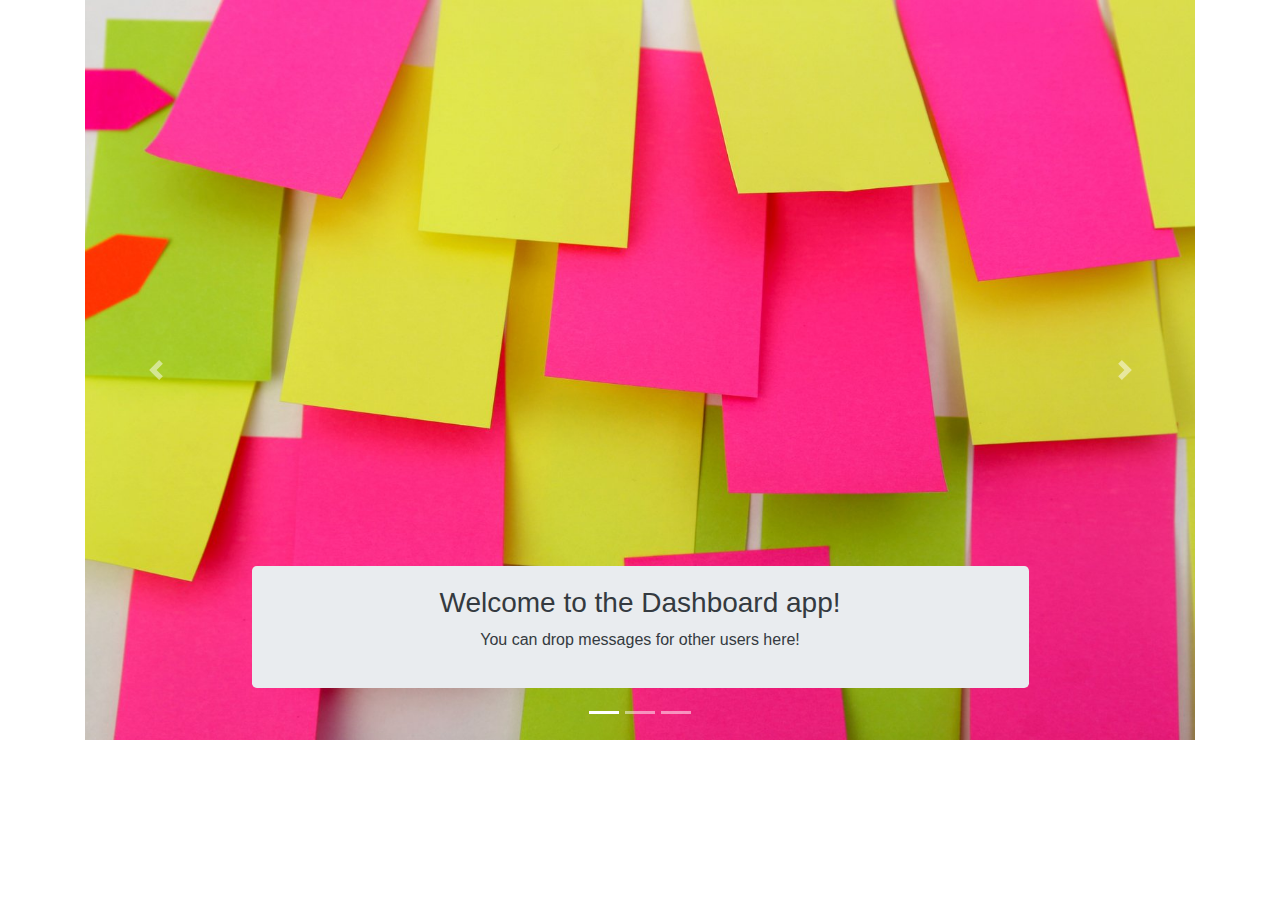
<file: user_dashboard_prototype/index.html>
<!DOCTYPE html>
<html>
<head>
	<title>User dashboard header</title>
	<meta name="viewport" content="width=device-width, initial-scale=1">
	<link rel="stylesheet" href="https://maxcdn.bootstrapcdn.com/bootstrap/4.1.0/css/bootstrap.min.css">
	<script src="https://ajax.googleapis.com/ajax/libs/jquery/3.3.1/jquery.min.js"></script>
	
	<script src="https://maxcdn.bootstrapcdn.com/bootstrap/4.1.0/js/bootstrap.min.js"></script>
	<style>
	  /* Make the image fully responsive */
	  .carousel-inner img {
	      width: 100%;
	      height: 100%;
	  }
	  
	</style>
</head>
<body>

	<!-- this part is for carousal -->
	<div class= "container">
		<div class="row">
		<div id="myCarousel" class="carousel slide container" data-ride="carousel">
			<ol class="carousel-indicators">
			    <li data-target="#myCarousel" data-slide-to="0" class="active"></li>
			    <li data-target="#myCarousel" data-slide-to="1"></li>
			    <li data-target="#myCarousel" data-slide-to="2"></li>
			</ol>
	  		<div class="carousel-inner">
	    		<div class="carousel-item active">
	      			<img class="d-block w-100" src="img1.jpg" alt="First slide"/>
	      			<div class="carousel-caption d-none d-md-block jumbotron text-dark">
		    			<h3>Welcome to the Dashboard app!</h3>
		    			<p>You can drop messages for other users here!</p>
		  			</div>
	    		</div>
			    <div class="carousel-item">
			      <img class="d-block w-100" src="img4.jpg" alt="Second slide"/>
			      	<div class="carousel-caption d-none d-md-block jumbotron text-dark">
		    			<h3>Drop messages to your favorite users!</h3>
		    			<p>You can edit you profile anytime!</p>
		  			</div>
			    </div>
			    
	  		</div>
		  	<a class="carousel-control-prev" href="#myCarousel" role="button" data-slide="prev">
			    <span class="carousel-control-prev-icon" aria-hidden="true"></span>
			    <span class="sr-only">Previous</span>
		  	</a>
		  	<a class="carousel-control-next" href="#myCarousel" role="button" data-slide="next">
			    <span class="carousel-control-next-icon" aria-hidden="true"></span>
			    <span class="sr-only">Next</span>
		  	</a>
		</div>

		<!--end of carousal-->
	</div>

	</div>
	<!-- end of container-->
	<script>
    $('.carousel').carousel({
        interval: 5000 //changes the speed
    })
    </script>


</body>
</html>
</file>
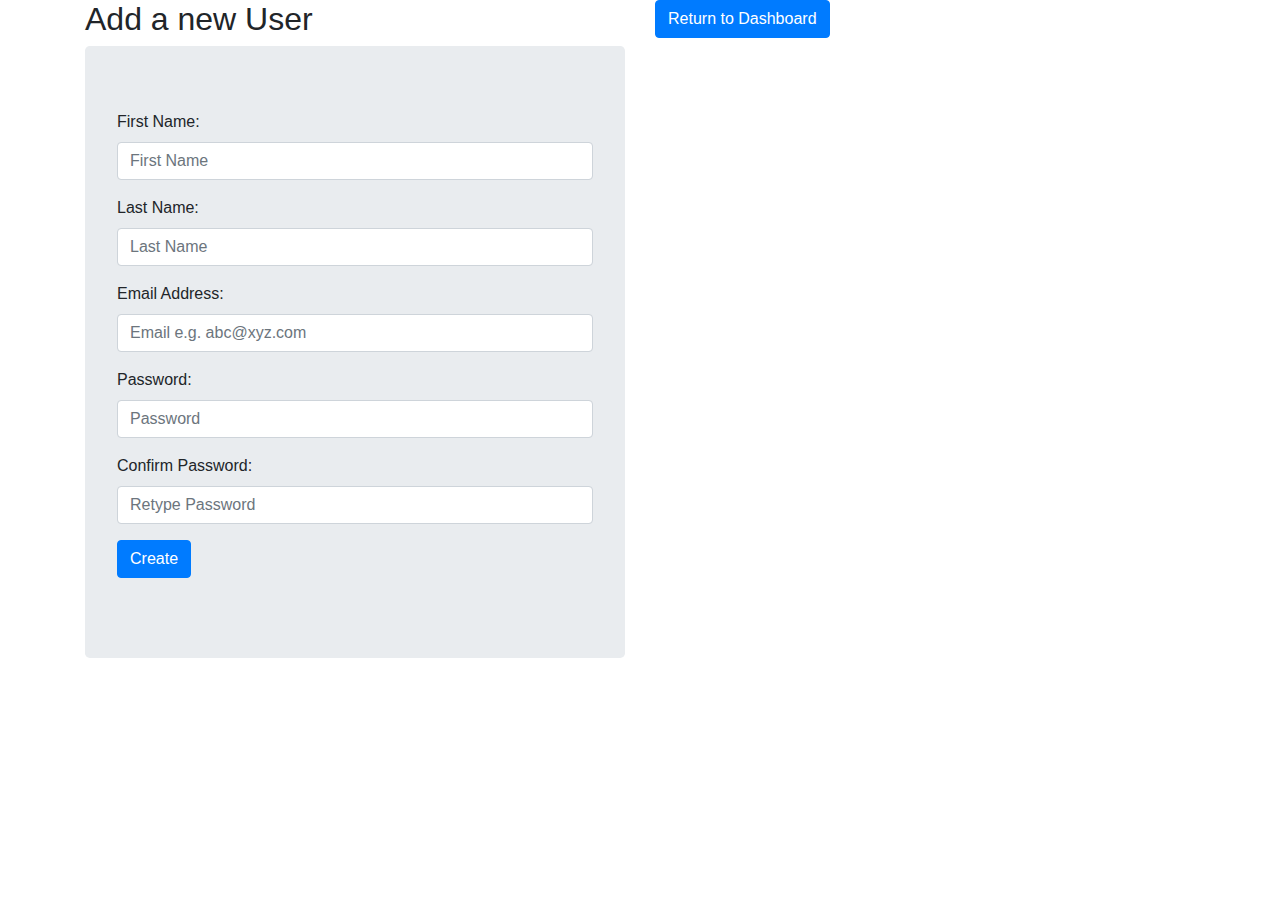
<file: user_dashboard_prototype/addUser.html>
<!DOCTYPE html>
<html>
<head>
	<title>User dashboard header</title>
	<meta name="viewport" content="width=device-width, initial-scale=1">
	<link rel="stylesheet" href="https://maxcdn.bootstrapcdn.com/bootstrap/4.1.0/css/bootstrap.min.css">
	<script src="https://ajax.googleapis.com/ajax/libs/jquery/3.3.1/jquery.min.js"></script>
	
	<script src="https://maxcdn.bootstrapcdn.com/bootstrap/4.1.0/js/bootstrap.min.js"></script>
	
</head>
<body>

	<div class= "container">
		<div class="row">
			<div class="col col-lg-6">
				<h2>Add a new User</h2>
			</div>
			<div class="col col-lg-6">
				<form action="#" method="post">
					<input type="submit" class="btn btn-primary" value="Return to Dashboard"/>
				</form>
			</div>
		</div>
		<div class="row">
			<div class="col col-lg-6">
				<div class="jumbotron">

					<form>
						<div class="form-group">
						    <label for="f_name">First Name:</label>
						    <input type="text" class="form-control" id="f_name" name = "f_name" placeholder="First Name">
						</div>
						<div class="form-group">
						    <label for="l_name">Last Name:</label>
						    <input type="text" class="form-control" id="l_name" name="l_name" placeholder="Last Name">
						</div>
						<div class="form-group">
						    <label for="email">Email Address:</label>
						    <input type="text" class="form-control" id="email" name ="email" placeholder="Email e.g. abc@xyz.com">
						</div>
						<div class="form-group">
						    <label for="password">Password:</label>
						    <input type="password" class="form-control" id="password" name ="password" placeholder="Password">
						</div>
						<div class="form-group">
						    <label for="pw_confirm">Confirm Password:</label>
						    <input type="pw_confirm" class="form-control" id="pw_confirm" name ="pw_confirm" placeholder="Retype Password">
						</div>
						<div class="form-group">
						    
						    <input type="submit" class="btn btn-primary" name ="submit" value="Create">
						</div>
					</form>
				</div>
			</div>
		</div>

	</div>

</body>
</html>
</file>
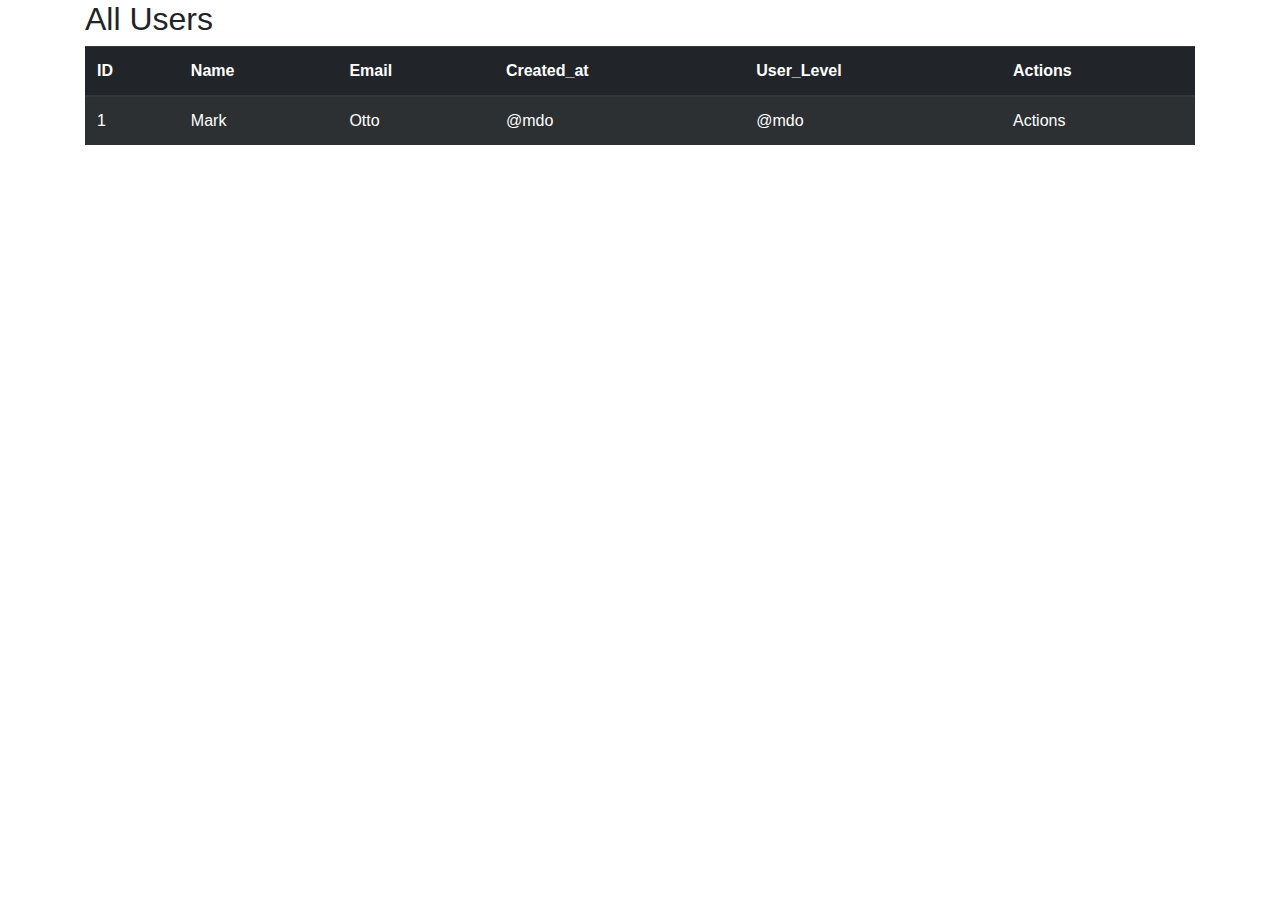
<file: user_dashboard_prototype/dashboard.html>
<!DOCTYPE html>
<html>
<head>
	<title>User dashboard header</title>
	<meta name="viewport" content="width=device-width, initial-scale=1">
	<link rel="stylesheet" href="https://maxcdn.bootstrapcdn.com/bootstrap/4.1.0/css/bootstrap.min.css">
	<script src="https://ajax.googleapis.com/ajax/libs/jquery/3.3.1/jquery.min.js"></script>
	
	<script src="https://maxcdn.bootstrapcdn.com/bootstrap/4.1.0/js/bootstrap.min.js"></script>
	
</head>
<body>
	<div class="container">
		<!-- include header with logoff here-->



		<!--end of header-->
		<h2>All Users</h2>

		<table class="table table-striped table-dark">
		  	<thead>
			    <tr>
			      <th >ID</th>
			      <th >Name</th>
			      <th >Email</th>
			      <th >Created_at</th>
			      <th >User_Level</th>

			      <!--if admin show actions-->
			      <th >Actions</th>
			      <!--end admin-->
			    </tr>
		  	</thead>
		  	<tbody>
			    <tr>
			      <td >1</td>
			      <td>Mark</td>
			      <td>Otto</td>
			      <td>@mdo</td>
			      <td>@mdo</td>
			      <!--if admin show actions-->
			      <td >Actions</td>
			      <!--end admin-->
			    </tr>
			   
		  </tbody>
		</table>



	</div>
</body>
</html>
</file>
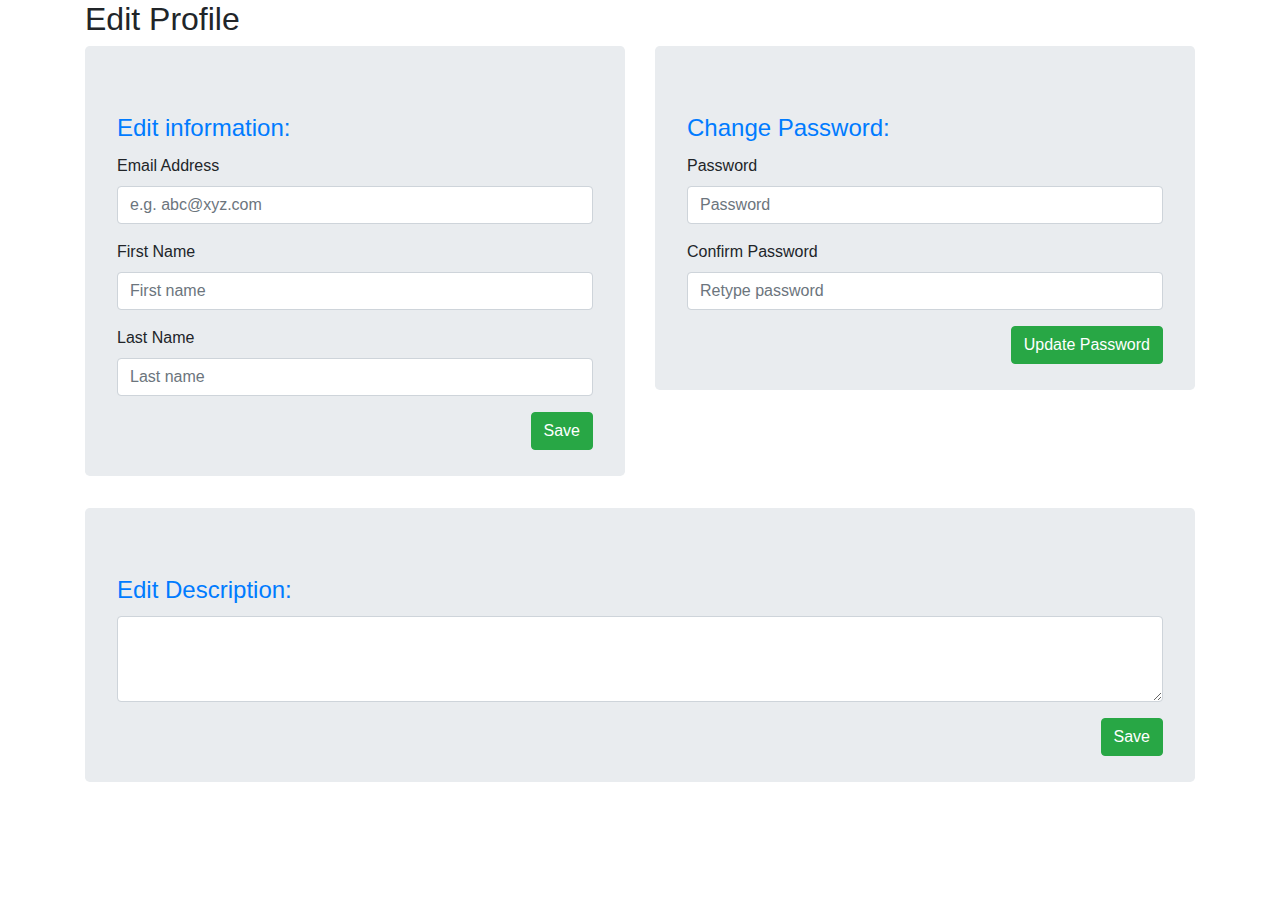
<file: user_dashboard_prototype/editProfile.html>
<!DOCTYPE html>
<html>
<head>
	<title>User dashboard header</title>
	<meta name="viewport" content="width=device-width, initial-scale=1">
	<link rel="stylesheet" href="https://maxcdn.bootstrapcdn.com/bootstrap/4.1.0/css/bootstrap.min.css">
	<script src="https://ajax.googleapis.com/ajax/libs/jquery/3.3.1/jquery.min.js"></script>
	
	<script src="https://maxcdn.bootstrapcdn.com/bootstrap/4.1.0/js/bootstrap.min.js"></script>
	
</head>
<body>

	<div class= "container">
		<h2>Edit Profile</h2>
		<div class="row">
			<fieldset class="col col-lg-6">
				

				<div class="jumbotron">
					<legend class="text-primary">Edit information:</legend>
					<form>
  						<div class="form-group">
						    <label for="email">Email Address</label>
						    <input type="email" class="form-control" id="email" name= "email" placeholder="e.g. abc@xyz.com">
						</div>
						<div class="form-group">
						    <label for="f_name">First Name</label>
						    <input type="text" class="form-control" id="f_name" name="f_name" placeholder="First name">
						</div>
						<div class="form-group">
						    <label for="l_name">Last Name</label>
						    <input type="text" class="form-control" id="l_name" name= "l_name" placeholder="Last name">
						</div>
						<div class="form-group">
						    
						    <input type="submit" class="btn btn-success float-right"  name= "save" value="Save">
						</div>
					</form>
				</div>
			</fieldset>
			<fieldset class="col col-lg-6 ">
				<div class ="jumbotron">
					<legend class="text-primary">Change Password:</legend>
					<form>
  						<div class="form-group">
						    <label for="password">Password</label>
						    <input type="password" class="form-control" id="password" name= "password" placeholder="Password">
						</div>
						<div class="form-group">
						    <label for="pw_confirm">Confirm Password</label>
						    <input type="password" class="form-control" id="pw_confirm" name="pw_confirm" placeholder="Retype password">
						</div>
						<div class="form-group">
						    
						    <input type="submit" class="btn btn-success float-right"  name= "update" value="Update Password">
						</div>
						
					</form>
				</div>
			</fieldset>
		</div>
		<div class="row">
			<fieldset class="col col-lg-12">
				<div class ="jumbotron">
					<legend class="text-primary">Edit Description:</legend>
					<form>
  						<div class="form-group">
  							<textarea class="form-control" id="desc" name="desc" rows="3"></textarea>   
						</div>
						<div class="form-group">
						    
						    <input type="submit" class="btn btn-success float-right"  name= "saved" value="Save">
						</div>
					</form>
				</div>
			</fieldset>
		</div>

	</div>

</body>
</html>
</file>
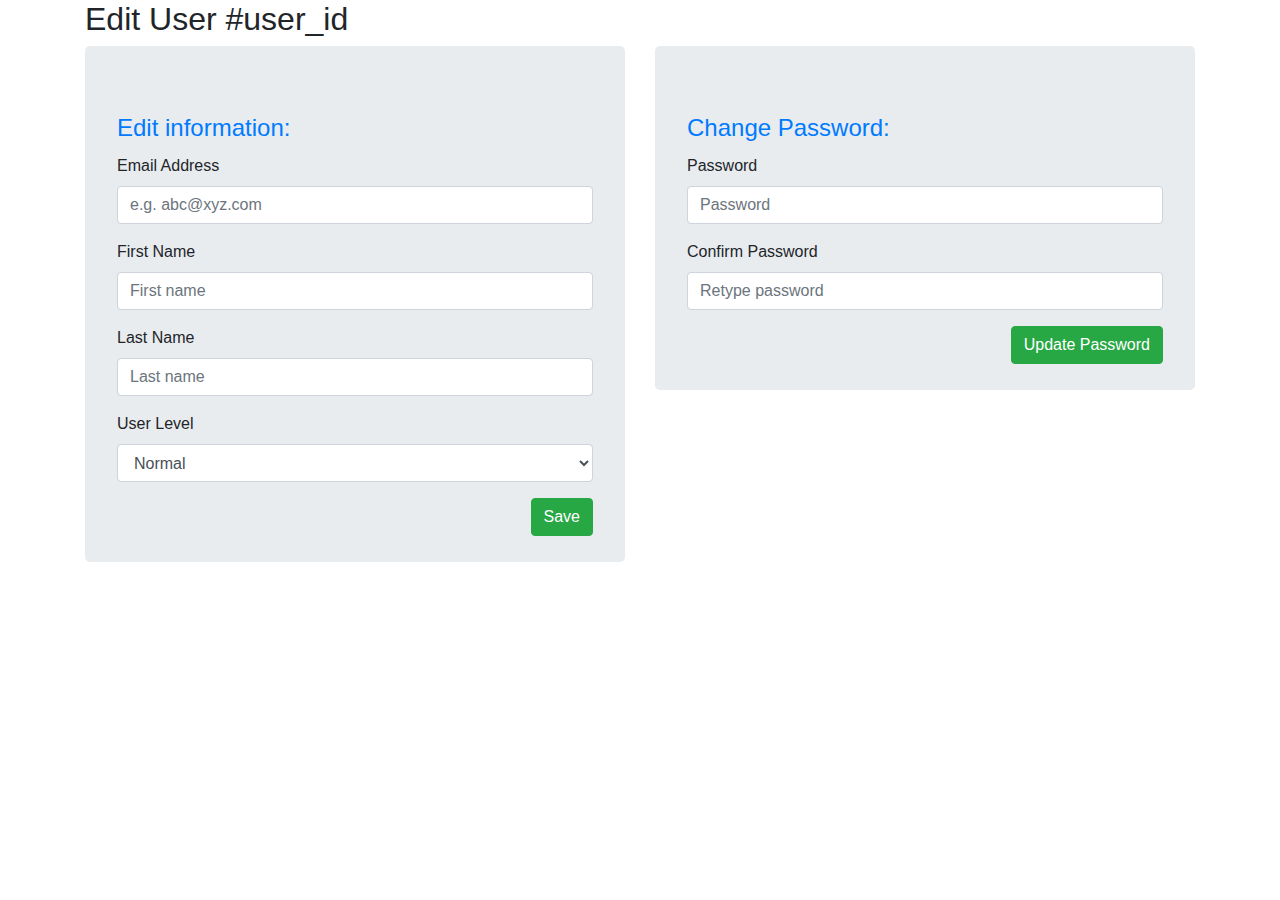
<file: user_dashboard_prototype/editUser.html>
<!DOCTYPE html>
<html>
<head>
	<title>User dashboard header</title>
	<meta name="viewport" content="width=device-width, initial-scale=1">
	<link rel="stylesheet" href="https://maxcdn.bootstrapcdn.com/bootstrap/4.1.0/css/bootstrap.min.css">
	<script src="https://ajax.googleapis.com/ajax/libs/jquery/3.3.1/jquery.min.js"></script>
	
	<script src="https://maxcdn.bootstrapcdn.com/bootstrap/4.1.0/js/bootstrap.min.js"></script>
	
</head>
<body>

	<div class= "container">
		<h2>Edit User #user_id</h2>
		<div class="row">
			<fieldset class="col col-lg-6">
				

				<div class="jumbotron">
					<legend class="text-primary">Edit information:</legend>
					<form>
  						<div class="form-group">
						    <label for="email">Email Address</label>
						    <input type="email" class="form-control" id="email" name= "email" placeholder="e.g. abc@xyz.com">
						</div>
						<div class="form-group">
						    <label for="f_name">First Name</label>
						    <input type="text" class="form-control" id="f_name" name="f_name" placeholder="First name">
						</div>
						<div class="form-group">
						    <label for="l_name">Last Name</label>
						    <input type="text" class="form-control" id="l_name" name= "l_name" placeholder="Last name">
						</div>
						<div class="form-group">
						    <label for="">User Level</label>
							<select class="form-control" id="">
							    <option>Normal</option>
							    <option>Admin</option>
							</select>
						</div>
						<div class="form-group">
						    
						    <input type="submit" class="btn btn-success float-right"  name= "save" value="Save">
						</div>
					</form>
				</div>
			</fieldset>
			<fieldset class="col col-lg-6 ">
				<div class ="jumbotron">
					<legend class="text-primary">Change Password:</legend>
					<form>
  						<div class="form-group">
						    <label for="password">Password</label>
						    <input type="password" class="form-control" id="password" name= "password" placeholder="Password">
						</div>
						<div class="form-group">
						    <label for="pw_confirm">Confirm Password</label>
						    <input type="password" class="form-control" id="pw_confirm" name="pw_confirm" placeholder="Retype password">
						</div>
						<div class="form-group">
						    
						    <input type="submit" class="btn btn-success float-right"  name= "update" value="Update Password">
						</div>
						
					</form>
				</div>
			</fieldset>
		</div>

	</div>

</body>
</html>
</file>
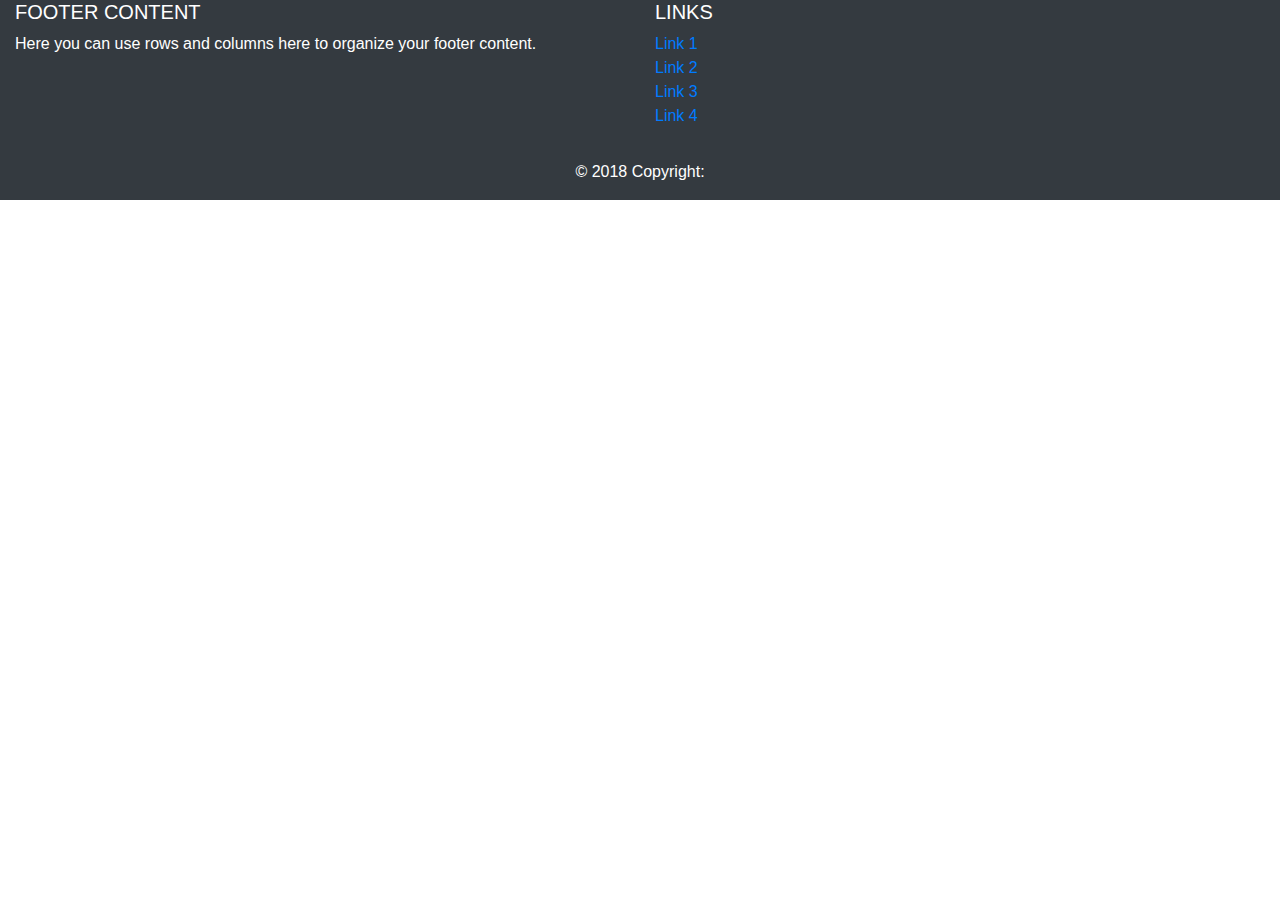
<file: user_dashboard_prototype/footer.html>
<!DOCTYPE html>
<html>
<head>
  <title></title>
  <meta name="viewport" content="width=device-width, initial-scale=1">
  <link rel="stylesheet" href="https://maxcdn.bootstrapcdn.com/bootstrap/4.1.0/css/bootstrap.min.css">
  <script src="https://ajax.googleapis.com/ajax/libs/jquery/3.3.1/jquery.min.js"></script>
  
  <script src="https://maxcdn.bootstrapcdn.com/bootstrap/4.1.0/js/bootstrap.min.js"></script>
  <link rel="stylesheet" href="https://stackpath.bootstrapcdn.com/font-awesome/4.7.0/css/font-awesome.min.css">
</head>
<body>

<footer class="container-fluid bg-dark sticky-bottom">
  <div class=" text-center text-md-left text-white">
    <div class="row">
      <div class="col-md-6 mt-md-0 mt-3">
        <!-- Content -->
        <h5 class="text-uppercase">Footer Content</h5>
        <p>Here you can use rows and columns here to organize your footer content.</p>

      </div>
      <hr class="clearfix w-100 d-md-none pb-3">

      <div class="col-md-6 mb-md-0 mb-3">

        <h5 class="text-uppercase">Links</h5>

        <ul class="list-unstyled">
          <li>
            <a href="#!">Link 1</a>
          </li>
          <li>
            <a href="#!">Link 2</a>
          </li>
          <li>
            <a href="#!">Link 3</a>
          </li>
          <li>
            <a href="#!">Link 4</a>
          </li>
        </ul>

      </div>

    </div>

  </div>
 
  <div class="footer-copyright text-center text-white py-3">© 2018 Copyright:
  </div>
  

</footer>
                

</body>
</html>
</file>
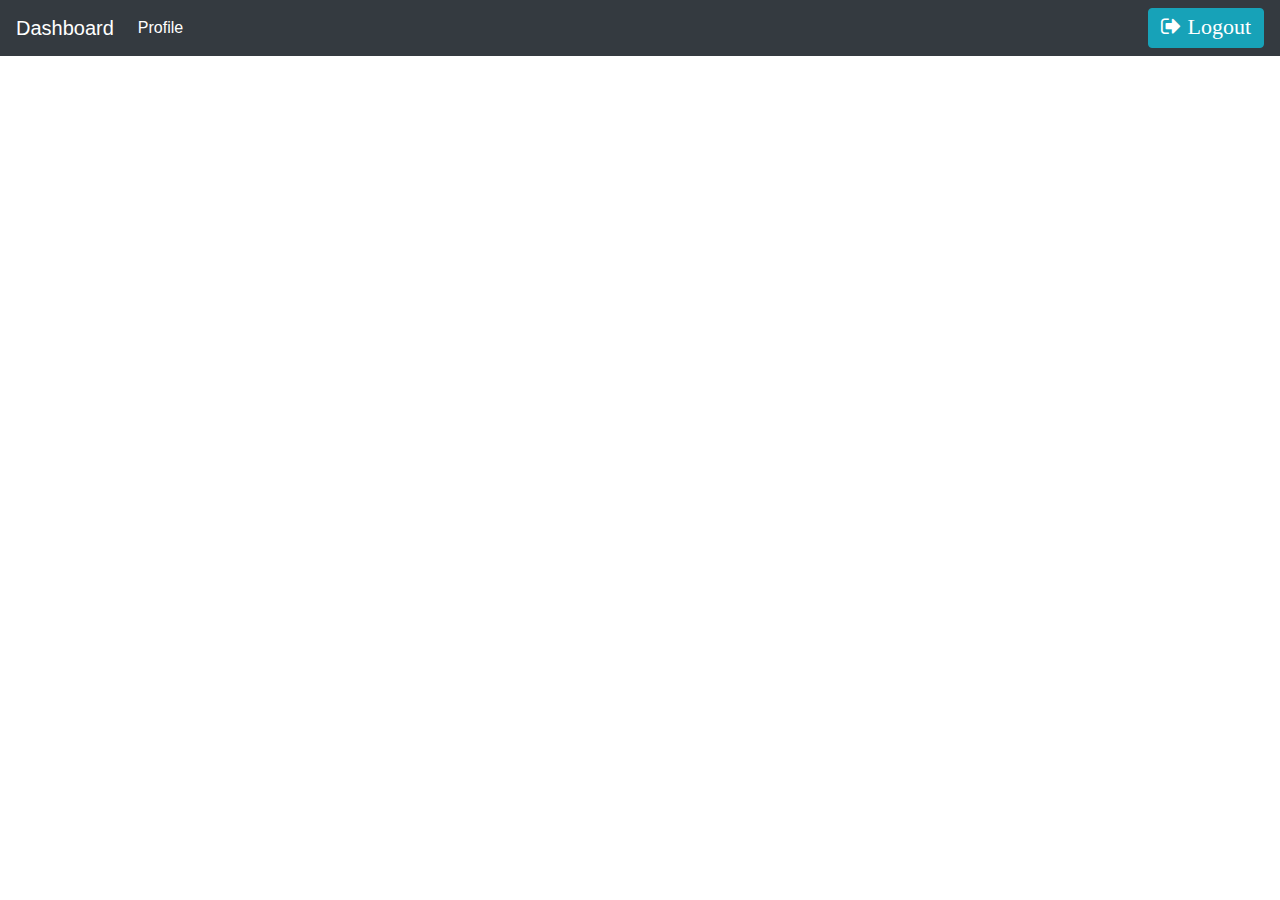
<file: user_dashboard_prototype/logged_header.html>
<!DOCTYPE html>
<html>
<head>
	<title>User dashboard </title>
	<meta name="viewport" content="width=device-width, initial-scale=1">
	<link rel="stylesheet" href="https://maxcdn.bootstrapcdn.com/bootstrap/4.1.0/css/bootstrap.min.css">
	<script src="https://ajax.googleapis.com/ajax/libs/jquery/3.3.1/jquery.min.js"></script>
	
	<script src="https://maxcdn.bootstrapcdn.com/bootstrap/4.1.0/js/bootstrap.min.js"></script>
	<link rel="stylesheet" href="https://stackpath.bootstrapcdn.com/font-awesome/4.7.0/css/font-awesome.min.css">
</head>
<body>

	<nav class="navbar navbar-expand-lg navbar-dark bg-dark sticky-top">
		<a class="navbar-brand" href="#">Dashboard</a>
		<button class="navbar-toggler" type="button" data-toggle="collapse" data-target="#navbarText" aria-controls="navbarText" aria-expanded="false" aria-label="Toggle navigation">
		<span class="navbar-toggler-icon"></span>
		</button>
  		<div class="collapse navbar-collapse" id="collapsibleNavbar">
		    <ul class="navbar-nav mr-auto">
		      <li class="nav-item active">
		        <a class="nav-link" href="#">Profile <span class="sr-only">(current)</span></a>
		      </li>
		      
		    </ul>
		   
		    <div class="navbarText">
				
					<button type="button" class="btn btn-info" data-toggle="logoutmodal" data-target="#myModal">
  						<i class="fa fa-sign-out" style="font-size:22px;color:white"> Logout</i>
					</button>
				
			</div>

		    
  		</div>
	</nav>

</body>
</html>
</file>
